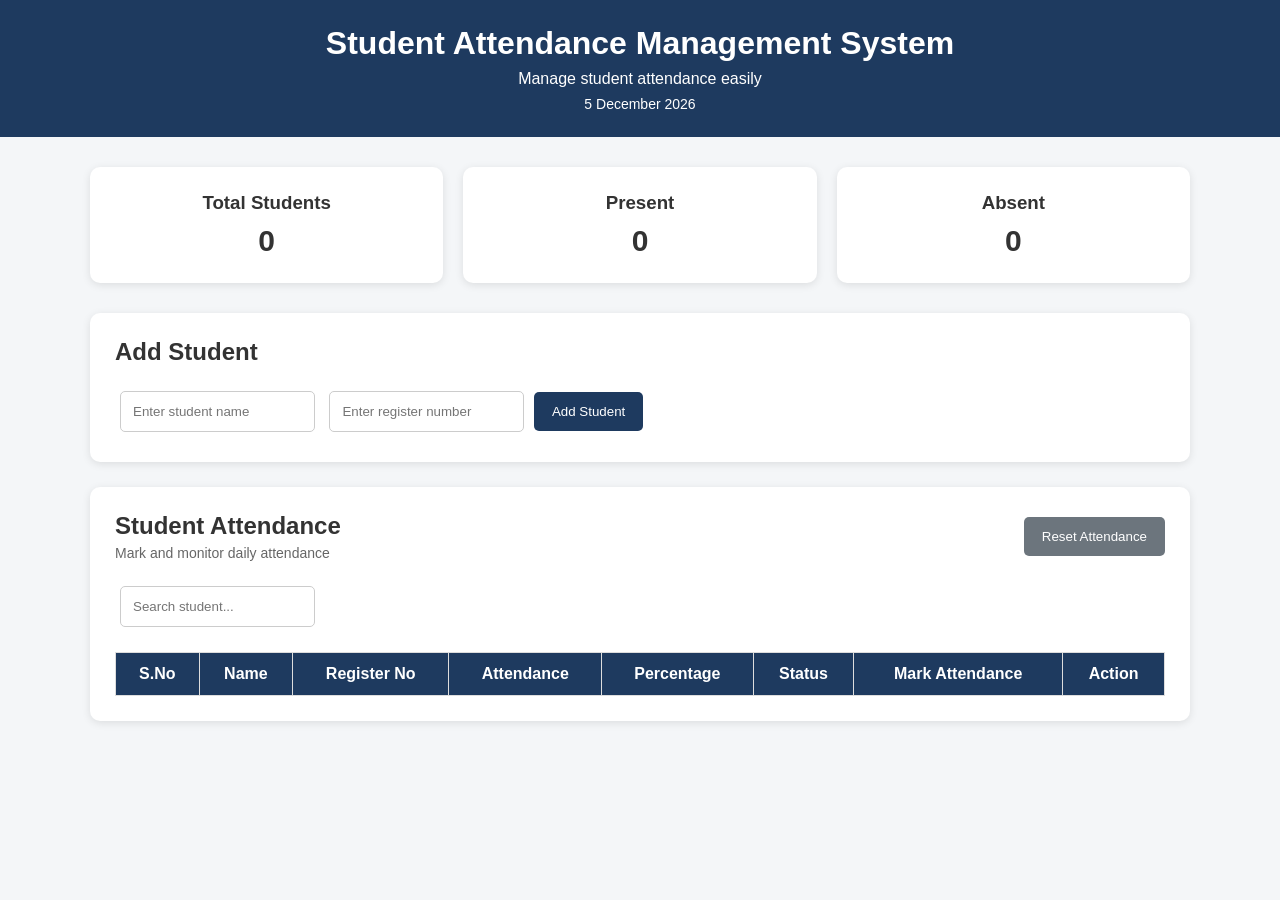
<file: index.html>
<!DOCTYPE html>
<html lang="en">
<head>
    <meta charset="UTF-8">
    <meta name="viewport" content="width=device-width, initial-scale=1.0">
    <title>Student Attendance Management System</title>
    <link rel="stylesheet" href="style.css">
</head>

<body>

    <header>
        <h1>Student Attendance Management System</h1>
        <p>Manage student attendance easily</p>
<p id="currentDate"></p>
    </header>

    <main>

        <section class="dashboard">
            <div class="card">
                <h3>Total Students</h3>
                <p id="totalStudents">0</p>
            </div>

            <div class="card">
                <h3>Present</h3>
                <p id="presentStudents">0</p>
            </div>

            <div class="card">
                <h3>Absent</h3>
                <p id="absentStudents">0</p>
            </div>
        </section>

        <section class="form-section">
            <h2>Add Student</h2>

            <input type="text" id="studentName" placeholder="Enter student name">

            <input type="text" id="registerNumber" placeholder="Enter register number">

            <button onclick="addStudent()">Add Student</button>
        </section>

        <section class="student-section">
            <div class="section-header">
    <div>
        <h2>Student Attendance</h2>
        <p>Mark and monitor daily attendance</p>
    </div>

    <button class="reset-btn" onclick="resetAttendance()">
        Reset Attendance
    </button>
</div>

            <input
                type="text"
                id="search"
                placeholder="Search student..."
                onkeyup="searchStudent()"
            >

            <table>
                <thead>
       <tr>
    <th>S.No</th>
    <th>Name</th>
    <th>Register No</th>
    <th>Attendance</th>
    <th>Percentage</th>
<th>Status</th>
    <th>Mark Attendance</th>
    <th>Action</th>
       </tr>
                </thead>

                <tbody id="studentTable">
                    <!-- Students will appear here -->
                </tbody>
            </table>
        </section>

    </main>

    <script src="script.js"></script>

</body>
</html>
</file>
<file: style.css>
* {
    margin: 0;
    padding: 0;
    box-sizing: border-box;
    font-family: Arial, sans-serif;
}

body {
    background: #f4f6f8;
    color: #333;
}

header {
    background: #1e3a5f;
    color: white;
    text-align: center;
    padding: 25px;
}

header h1 {
    margin-bottom: 8px;
}

main {
    width: 90%;
    max-width: 1100px;
    margin: 30px auto;
}

.dashboard {
    display: flex;
    gap: 20px;
    margin-bottom: 30px;
}

.card {
    flex: 1;
    background: white;
    padding: 25px;
    text-align: center;
    border-radius: 10px;
    box-shadow: 0 2px 8px rgba(0,0,0,0.1);
}

.card h3 {
    margin-bottom: 10px;
}

.card p {
    font-size: 30px;
    font-weight: bold;
}

.form-section,
.student-section {
    background: white;
    padding: 25px;
    margin-bottom: 25px;
    border-radius: 10px;
    box-shadow: 0 2px 8px rgba(0,0,0,0.1);
}

h2 {
    margin-bottom: 20px;
}

input {
    padding: 12px;
    margin: 5px;
    border: 1px solid #ccc;
    border-radius: 5px;
}

button {
    padding: 12px 18px;
    background: #1e3a5f;
    color: white;
    border: none;
    border-radius: 5px;
    cursor: pointer;
}

button:hover {
    background: #142940;
}

table {
    width: 100%;
    border-collapse: collapse;
    margin-top: 20px;
}

th,
td {
    padding: 12px;
    border: 1px solid #ddd;
    text-align: center;
}

th {
    background: #1e3a5f;
    color: white;
}

.present {
    background: #d4edda;
    color: #155724;
}

.absent {
    background: #f8d7da;
    color: #721c24;
}
.absent-btn {
    background: #f39c12;
    margin-left: 5px;
}

.absent-btn:hover {
    background: #d68910;
}

.delete-btn {
    background: #dc3545;
}

.delete-btn:hover {
    background: #a71d2a;
}

@media (max-width: 700px) {
    .dashboard {
        flex-direction: column;
    }

    input {
        width: 90%;
        margin: 7px 0;
    }

    table {
        font-size: 12px;
    }
}
#currentDate {
    margin-top: 8px;
    font-size: 14px;
}

.section-header {
    display: flex;
    justify-content: space-between;
    align-items: center;
    margin-bottom: 20px;
}

.section-header h2 {
    margin-bottom: 5px;
}

.section-header p {
    color: #666;
    font-size: 14px;
}

.reset-btn {
    background: #6c757d;
}

.reset-btn:hover {
    background: #545b62;
}

@media (max-width: 700px) {
    .section-header {
        flex-direction: column;
        align-items: flex-start;
        gap: 15px;
    }
}
.good {
    color: #198754;
    font-weight: bold;
}

.low {
    color: #dc3545;
    font-weight: bold;
}

.not-marked {
    color: #6c757d;
    font-weight: bold;
}
</file>
